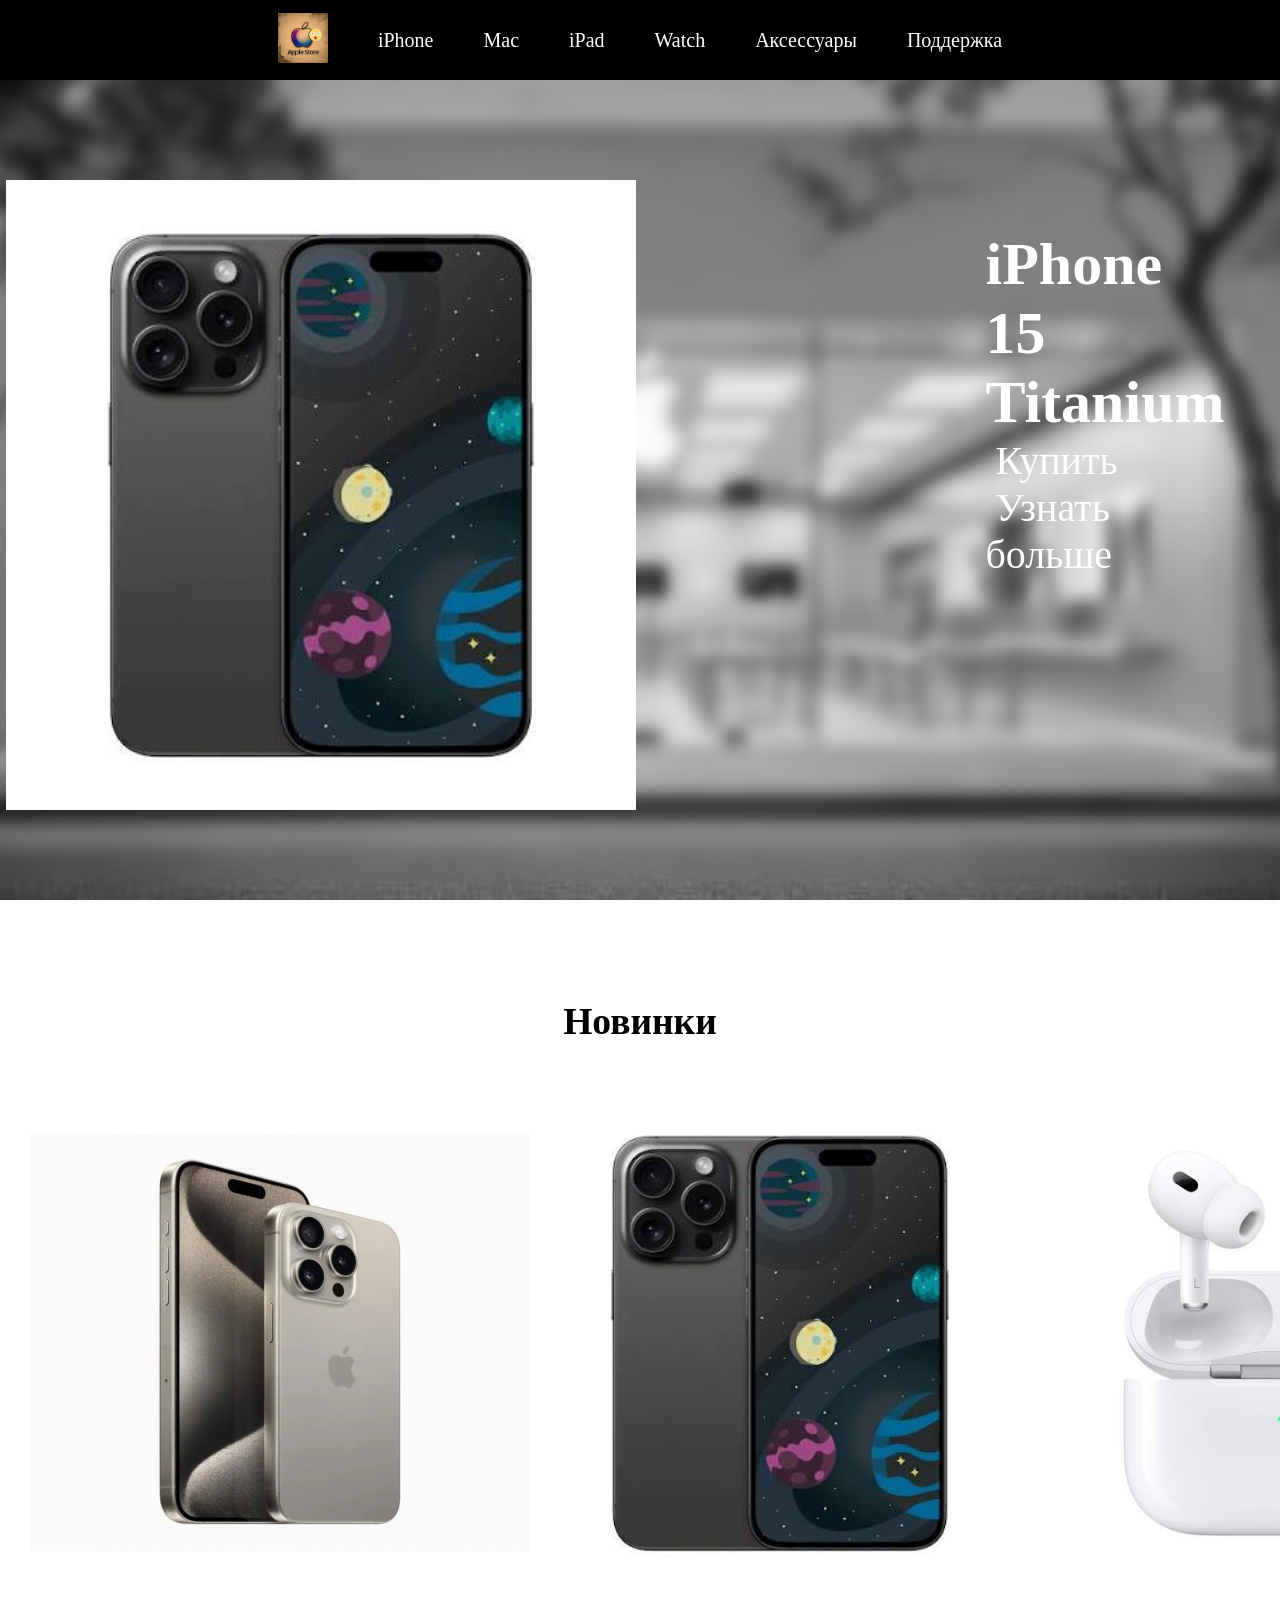
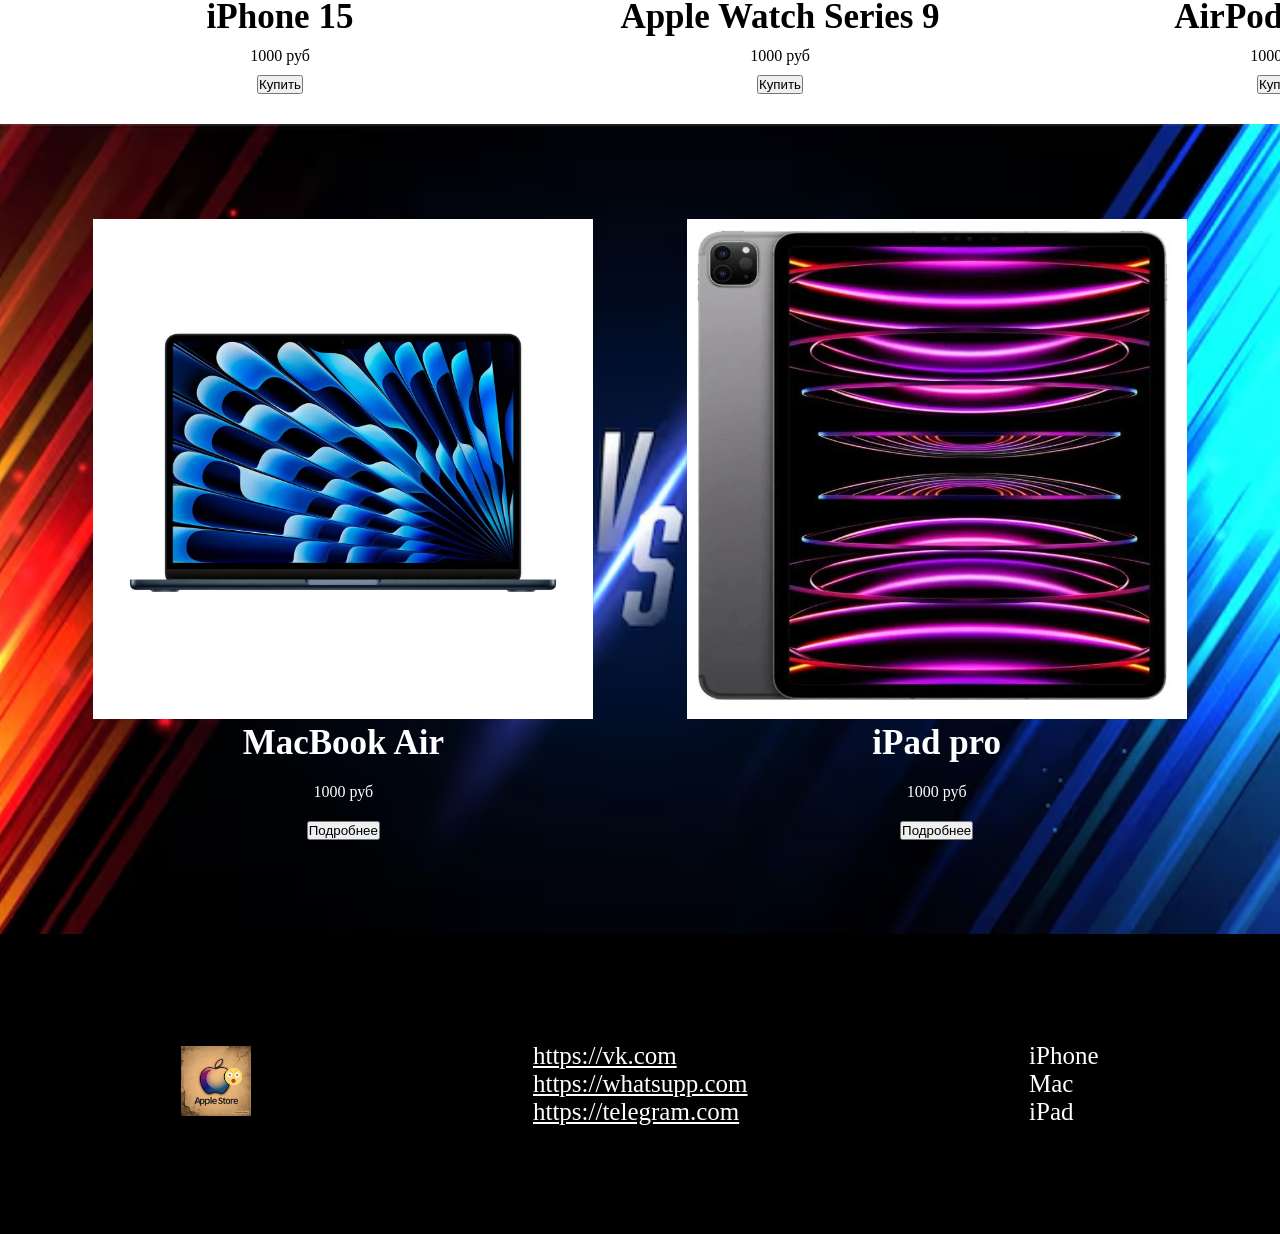
<file: index.html>
<!DOCTYPE html>
<html lang="en">

<head>
    <meta charset="UTF-8">
    <meta name="viewport" content="width=device-width, initial-scale=1.0">
    <title>Apple Store Style</title>
    <link rel="stylesheet" href="style.css">
</head>

<body>
    <header id="main">
        <a href=""><img src="/img/image (1).png" width="50" height="50" alt=""></a>
        <a href="iphonepage.html">iPhone</a>
        <a href="#">Mac</a>
        <a href="#">iPad</a>
        <a href="#">Watch</a>
        <a href="#">Аксессуары</a>
        <a href="#">Поддержка</a>
    </header>
    <section id="banner">
        <div class="img">
            <img style="padding: 100px;" src="/img/images.jfif" height="70%" alt="">
        </div>
        <div class="text">
            <h2 style="color: white;">iPhone 15 Titanium</h2>
            <a href="iphone15pro.html">Купить</a>
            <a href="srav.html">Узнать больше</a>
        </div>
    </section>
    <section id="news">
        <div id="news_text">
            <h2>Новинки</h2>
        </div>
        <div class="news_card">
            <div class="iPhone 15">
                <img src="/img/15promaxtitan4-500x600.jpg" alt="">
                <h2>iPhone 15</h2>
                <p>1000 руб</p>
                <button>Купить</button>
            </div>
            <div class="Apple Watch Series 9">
                <img src="/img/images.jfif" alt="">
                <h2>Apple Watch Series 9</h2>
                <p>1000 руб</p>
                <button>Купить</button>
            </div>
            <div class="AirPods Pro 2">
                <img src="/img/images (3).jfif" alt="">
                <h2>AirPods Pro 2</h2>
                <p>1000 руб</p>
                <button>Купить</button>
            </div>

        </div>
    </section>
    <section id="promo">
        <div class="MacBookAir">
            <img src="/img/ь.webp" alt="">
            <h2>MacBook Air</h2>
            <p>1000 руб</p>
            <button>Подробнее</button>
        </div>
        <div class="iPadpro">
            <img src="/img/i.webp" alt="">
            <h2>iPad pro</h2>
            <p>1000 руб</p>
            <button>Подробнее</button>
        </div>
    </section>
    <footer id="main_foot">
        <div class="logo">
            <a href="index.html"><img src="/img/image (1).png" width="70" height="70" alt=""></a>
        </div>
        <div class="links">
            <a href="">https://vk.com</a><br>
            <a href="">https://whatsupp.com</a><br>
            <a href="">https://telegram.com</a>
        </div>
        <div class="map">
            <a href="">iPhone</a><br>
            <a href="">Mac</a><br>
            <a href="">iPad</a>
        </div>
    </footer>
</body>

</html>
</file>
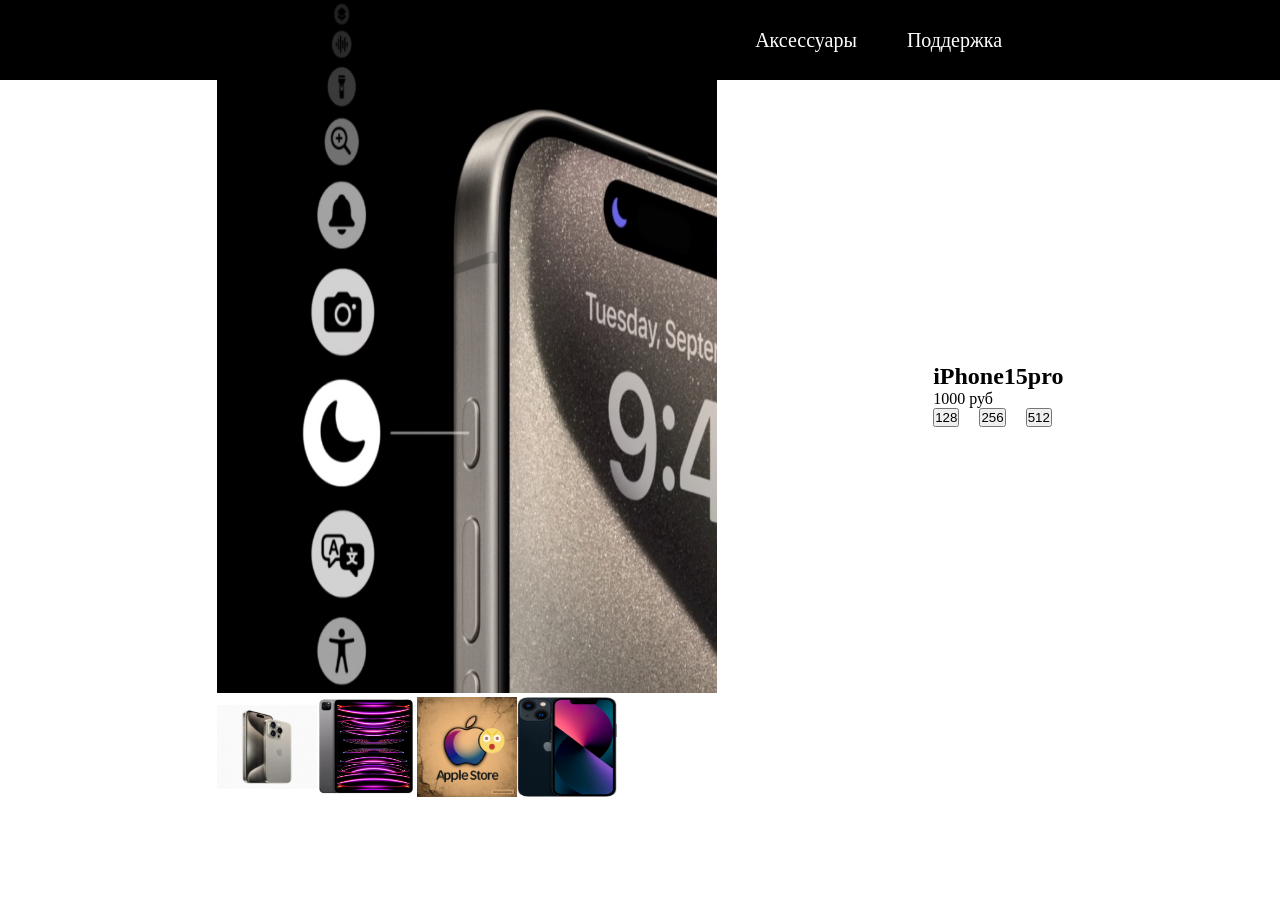
<file: iphone15pro.html>
<!DOCTYPE html>
<html lang="en">

<head>
    <meta charset="UTF-8">
    <meta name="viewport" content="width=device-width, initial-scale=1.0">
    <title>Document</title>
    <link rel="stylesheet" href="style.css">
</head>

<body>
    <header id="main">
        <a href=""><img src="/img/image (1).png" width="50" height="50" alt=""></a>
        <a href="iphonepage.html">iPhone</a>
        <a href="#">Mac</a>
        <a href="#">iPad</a>
        <a href="#">Watch</a>
        <a href="#">Аксессуары</a>
        <a href="#">Поддержка</a>
    </header>
    <section id="iPhone15pro">
        <div class="iPhone15pro_photo">
            <div class="iPhone15pro_photo_big">
                <img src="/img/06.jpg" alt="">
            </div>
            <div class="iPhone15pro_photo_smal">
                <img src="/img/15promaxtitan4-500x600.jpg" alt="">
                <img src="/img/i.webp" alt="">
                <img src="/img/image (1).png" alt="">
                <img src="/img/ш13.jpg" alt="">
            </div>
        </div>
        <div class="iPhone15pro_text">
            <h2>iPhone15pro</h2>
            <p>1000 руб</p>
            <div class="button">
                <button>128</button>
                <button>256</button>
                <button>512</button>

            </div>
        </div>
    </section>
</body>

</html>
</file>
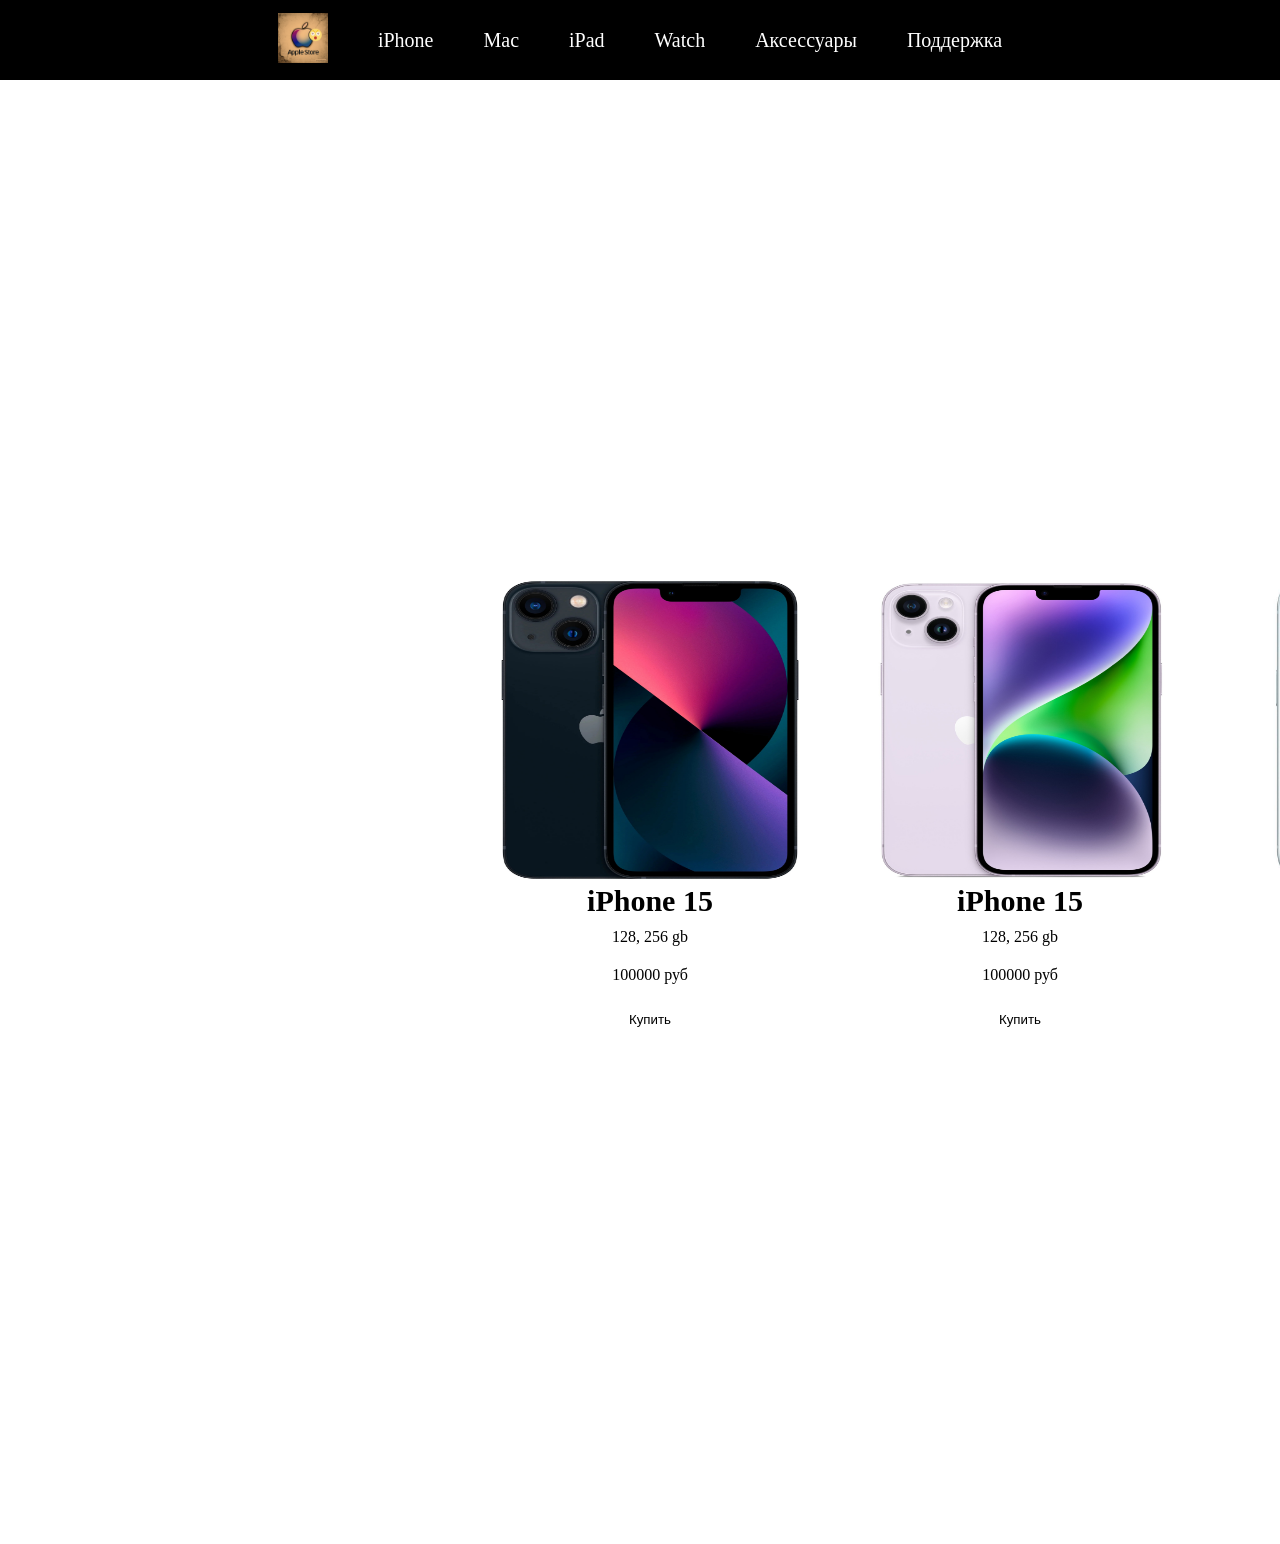
<file: iphonepage.html>
<!DOCTYPE html>
<html lang="en">

<head>
    <meta charset="UTF-8">
    <meta name="viewport" content="width=device-width, initial-scale=1.0">
    <title>Apple Store Style</title>
    <link rel="stylesheet" href="style.css">
</head>

<body>
    <header id="main">
        <a href="index.html"><img src="/img/image (1).png" width="50" height="50" alt=""></a>
        <a href="#">iPhone</a>
        <a href="#">Mac</a>
        <a href="#">iPad</a>
        <a href="#">Watch</a>
        <a href="#">Аксессуары</a>
        <a href="#">Поддержка</a>
    </header>
    <section id="iphone">
        <div class="iphonecard">
            <div class="iPhone15">
                <img src="/img/ш13.jpg" alt="">
                <h2>iPhone 15</h2>
                <p>128, 256 gb</p>
                <p>100000 руб</p>
                <button>Купить</button>
            </div>
            <div class="iPhone15">
                <img src="/img/ш14.jpeg" alt="">
                <h2>iPhone 15</h2>
                <p>128, 256 gb</p>
                <p>100000 руб</p>
                <button>Купить</button>
            </div>
            <div class="iPhone15">
                <img src="/img/ш15.jpg" alt="">
                <h2>iPhone 15</h2>
                <p>128, 256 gb</p>
                <p>100000 руб</p>
                <button>Купить</button>
            </div>
            <div class="iPhone15">
                <img src="/img/ш16.jpg" alt="">
                <h2>iPhone 15</h2>
                <p>128, 256 gb</p>
                <p>100000 руб</p>
                <button>Купить</button>
            </div>

        </div>
    </section>
</body>

</html>
</file>
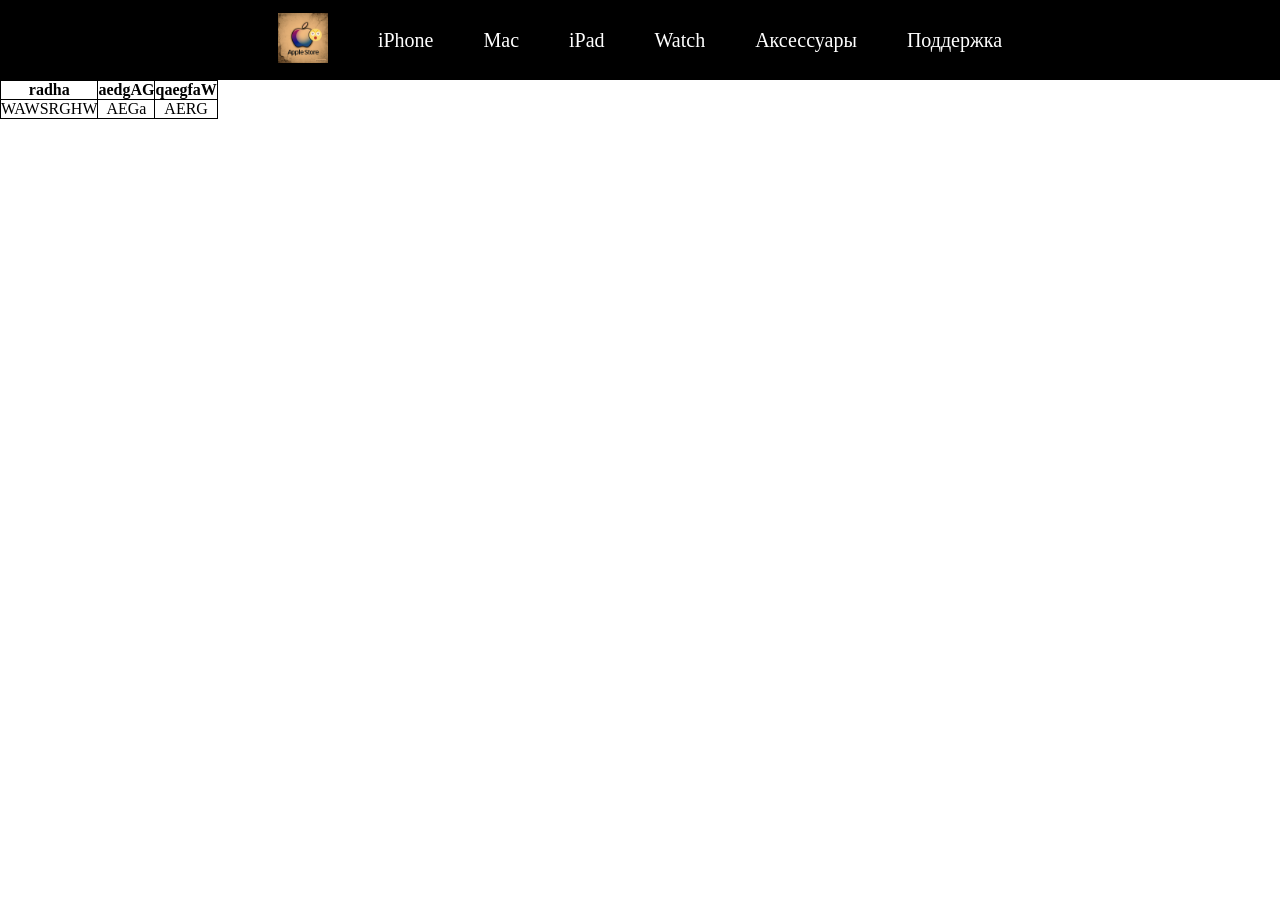
<file: srav.html>
<!DOCTYPE html>
<html lang="en">

<head>
    <meta charset="UTF-8">
    <meta name="viewport" content="width=device-width, initial-scale=1.0">
    <title>Document</title>
    <link rel="stylesheet" href="style.css">
</head>

<body>
    <header id="main">
        <a href=""><img src="/img/image (1).png" width="50" height="50" alt=""></a>
        <a href="iphonepage.html">iPhone</a>
        <a href="#">Mac</a>
        <a href="#">iPad</a>
        <a href="#">Watch</a>
        <a href="#">Аксессуары</a>
        <a href="#">Поддержка</a>
    </header>
    <table id="tab">
        <tr>
            <th>radha</th>
            <th>aedgAG</th>
            <th>qaegfaW</th>
        </tr>
        <tr>
            <td>WAWSRGHW</td>
            <td>AEGa</td>
            <td>AERG</td>

        </tr>
    </table>
</body>

</html>
</file>
<file: style.css>
* {
    margin: 0;
    padding: 0;
}
#main{
    background-color: black;
    a{
        display: inline;
        color: white;
        text-decoration: none;
        font-size: 20px;
    }
    a:hover{
        color: yellow;
    }
    display: flex;
    gap: 50px;
    justify-content: center;
    align-items: center;
    width: 100%;
    height: 80px;
}
#banner {
    background-attachment: fixed;
    height: 100vh;
    width: 100%;
    background-image: url(/img/image.png);
    background-repeat: no-repeat;
    background-size: cover;
    background-position: center;
    display: flex;
    justify-content: center;
    
    font-size: 40px;
    gap: 100px ;
    a{
        text-decoration: none;
        color: white;
        padding: 10PX;
    }
    a:hover {
        color: yellow;
    }
    .text{
        padding: 150PX;
    }
    
}
#news {
    text-align: center;
    img{
        width: 500px;
        height: 500px;
    }
    #news_text{
        padding: 20px;
        font-size: 25px;
    }
    .news_card{
        h2{
            font-size: 35px;
        }
        p{
            padding: 10px;
        }
        padding: 30px;
        display: flex;
        justify-content: space-evenly;
    }

}
#promo{
    img{
        width: 500px;
        height: 500px;
    }
    h2{
        color: white;
        font-size: 35px;
    }
    p{
        padding: 20PX;
        color: white;
    }
    justify-content: space-evenly;
    align-items: center;
    display: flex;
    height: 90vh;
    background-image: url(/img/xs.avif);
    background-repeat: no-repeat;
    background-size: cover;
    background-position: center;
    .MacBookAir{
        text-align: center;
    }
    .iPadpro{
        text-align: center;
    }
}
#main_foot{
    display: flex;
    background-color: black;
    height: 300px;
    gap: 100px;
    align-items: center;
    a{
        color: white;
        font-size: 25px;
        
    }
    justify-content: space-evenly;
    .map{
        a{
            text-decoration: none;
        }
    }
}
.iphonecard{
    img{
        height: 300px;
        width: 300px;
    }
    text-align: center;
    h2{
        font-size: 30px;
    }
    p{
        padding: 10px;
    }
    button{
        width: 100px;
        height: 50px;
        border: none;
        background-color: white;
    }
    button:hover{
        background-color: yellow;
    }
    .iPhone15{
        transition: 0.5s;
    }
    .iPhone15:hover{
        background-color: black;
        color: white;
    }
    gap: 70px;
    padding: 500px;
    display: flex;
    justify-content: space-evenly;
}
#iPhone15pro {
    height: 70vh;
    align-items: center;
    display: flex;
    justify-content: space-evenly;
    .iPhone15pro_photo{
        align-items: center;
        text-align: center;
    }
    .iPhone15pro_photo_big{
        img{
            width: 500px;
            height: 700px;
        }
    }
    .iPhone15pro_photo_smal{
        display: flex;
        img{
            width: 100px;
            height: 100px;
        }
    }
    .button{
        display: flex;
        gap: 20px;
    }
}
#tab{
    align-items: center;
    text-align: center;
    td, th{
        border: 1px solid;
    }
    border: 1px solid;
    border-collapse: collapse;
}
</file>
